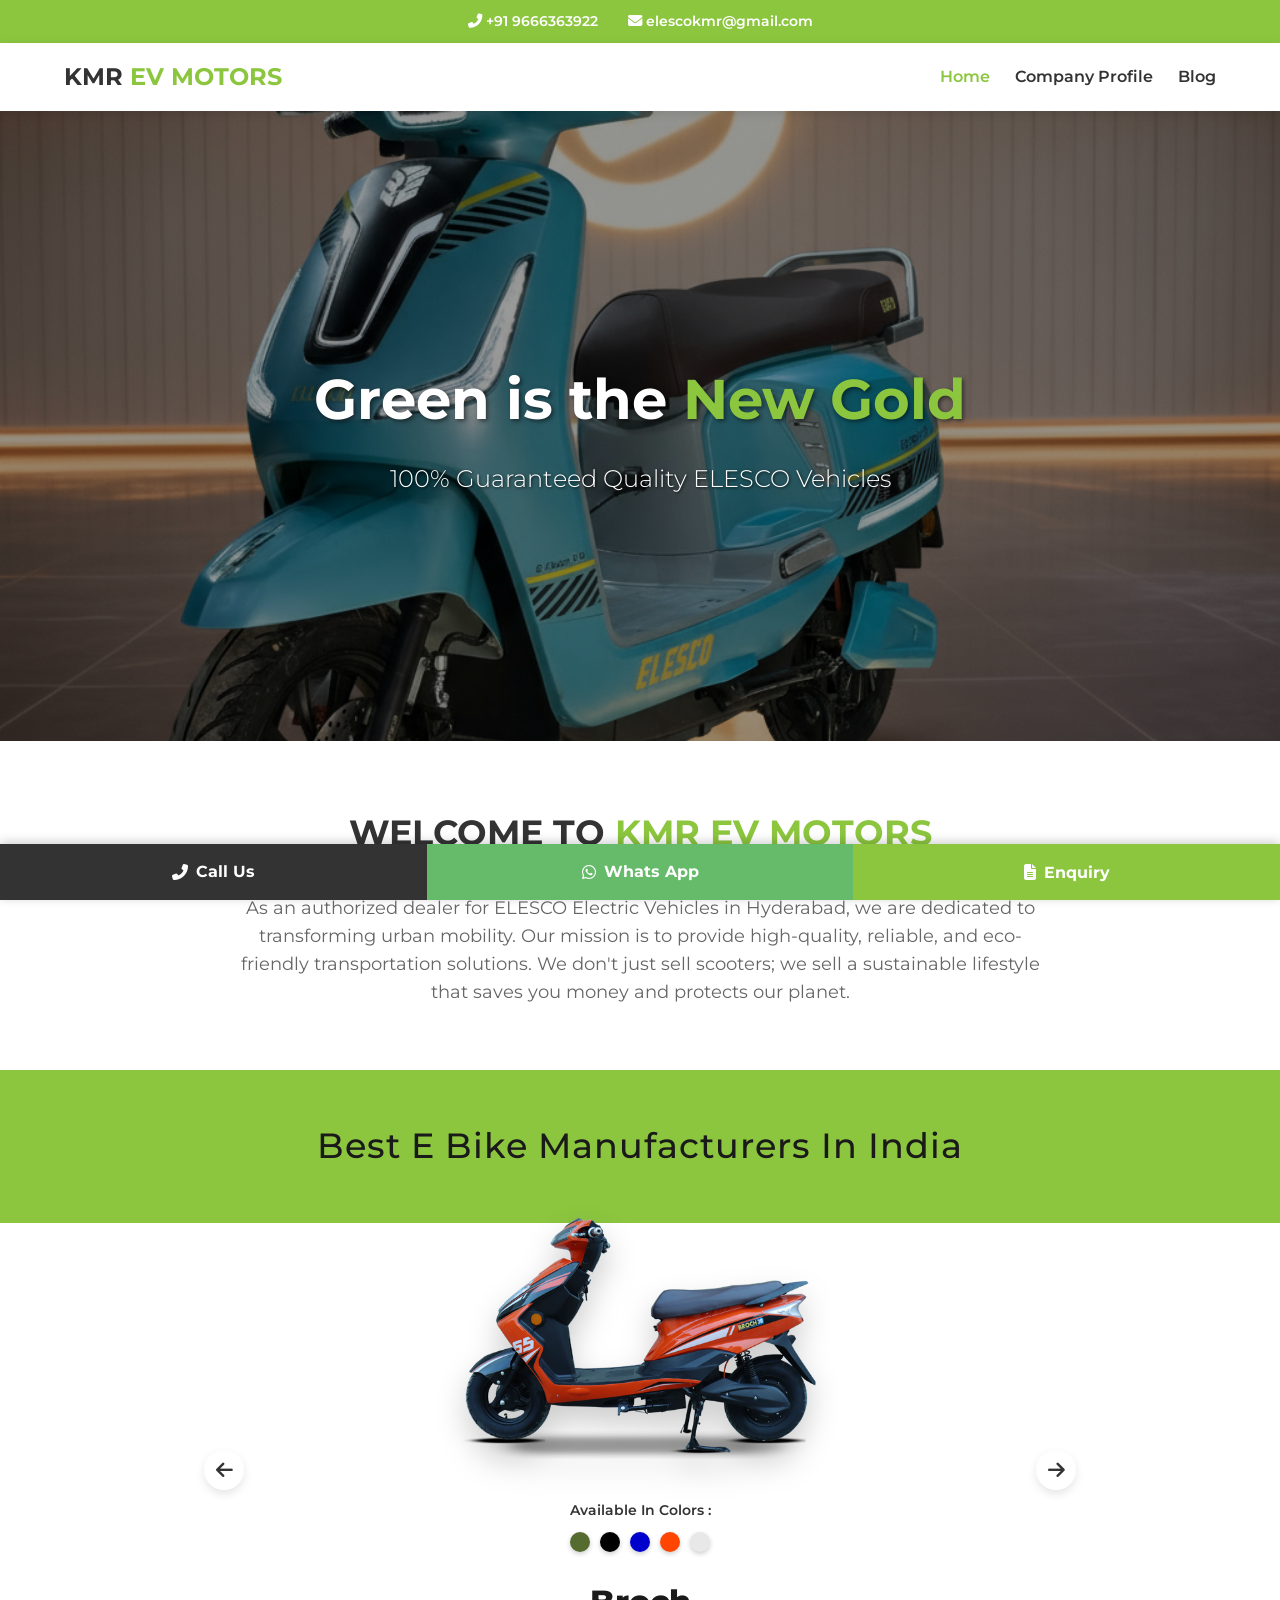
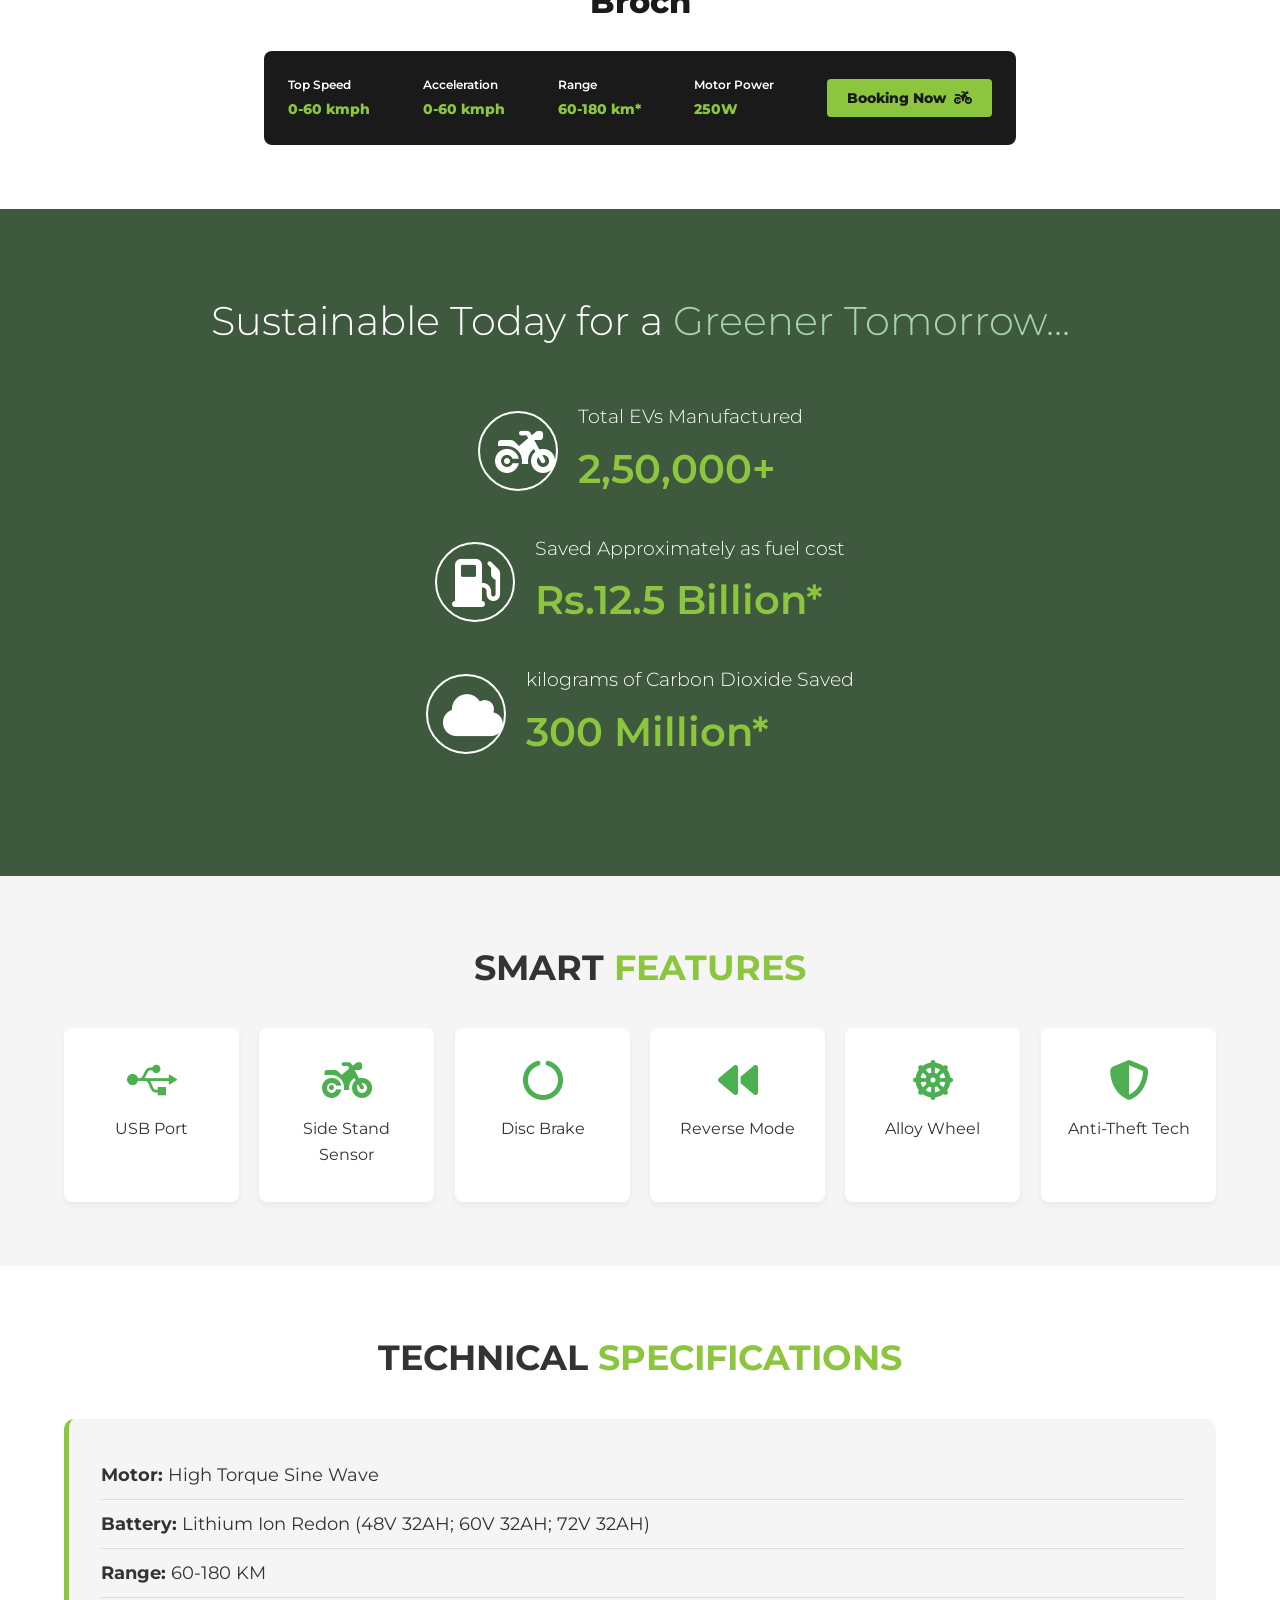
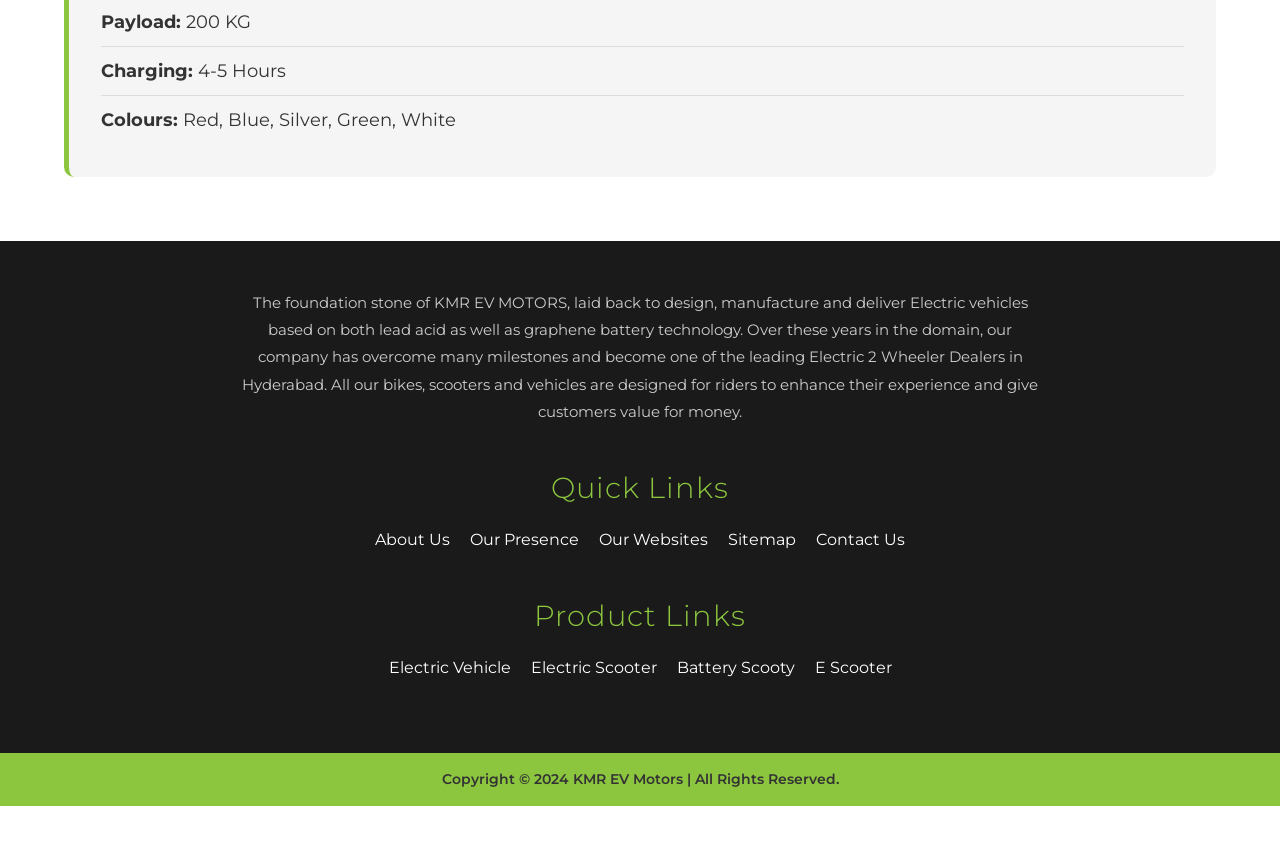
<file: index.html>
<!DOCTYPE html>
<html lang="en">
<head>
    <meta charset="UTF-8">
    <meta name="viewport" content="width=device-width, initial-scale=1.0">
    <title>KMR EV Motors | Home</title>
    <link rel="stylesheet" href="style.css">
    <link rel="stylesheet" href="https://cdnjs.cloudflare.com/ajax/libs/font-awesome/6.4.0/css/all.min.css">
    <link href="https://fonts.googleapis.com/css2?family=Montserrat:wght@300;400;500;600;800&display=swap" rel="stylesheet">
    <link href="https://unpkg.com/aos@2.3.1/dist/aos.css" rel="stylesheet">
</head>
<body>

    <!-- Top Contact Bar -->
    <div class="top-bar">
        <div class="container top-bar-content">
            <!-- CALL NUMBER HERE -->
            <span><i class="fas fa-phone-alt"></i> +91 9666363922</span>
            <span><i class="fas fa-envelope"></i> elescokmr@gmail.com</span>
        </div>
    </div>

    <!-- Navigation -->
    <nav class="navbar">
        <div class="container nav-container">
            <div class="logo">
                <h2 style="color: var(--text-dark);">KMR <span class="text-green">EV MOTORS</span></h2>
            </div>
            <ul class="nav-links">
                <li><a href="index.html" class="active">Home</a></li>
                <li><a href="profile.html">Company Profile</a></li>
                <li><a href="blog.html">Blog</a></li>
            </ul>
            <div class="hamburger"><i class="fas fa-bars"></i></div>
        </div>
    </nav>

    <!-- Main Slideshow Section -->
    <section class="hero-slider" data-aos="fade-in">
        <div class="slide active">
            <img src="images/slide1.jpg" alt="EV Slide 1">
            <div class="slide-content">
                <h1>Green is the <span class="text-green">New Gold</span></h1>
                <p>100% Guaranteed Quality ELESCO Vehicles</p>
            </div>
        </div>
        <div class="slide">
            <img src="images/slide2.jpg" alt="EV Slide 2">
            <div class="slide-content">
                <h1>High Performance</h1>
                <p>Up to 180KM Range on a Single Charge</p>
            </div>
        </div>
        <div class="slide">
            <img src="images/slide3.jpg" alt="EV Slide 3">
            <div class="slide-content">
                <h1>Zero Emissions</h1>
                <p>Protecting the environment for future generations</p>
            </div>
        </div>
        <div class="slide">
            <img src="images/slide4.jpg" alt="EV Slide 4">
            <div class="slide-content">
                <h1>Easy EMI Options</h1>
                <p>Making electric mobility affordable for everyone</p>
            </div>
        </div>
    </section>

    <!-- Company Intro -->
    <section class="company-intro container" data-aos="fade-up">
        <h2 class="section-title">Welcome to <span class="text-green">KMR EV Motors</span></h2>
        <p class="text-center">As an authorized dealer for ELESCO Electric Vehicles in Hyderabad, we are dedicated to transforming urban mobility. Our mission is to provide high-quality, reliable, and eco-friendly transportation solutions. We don't just sell scooters; we sell a sustainable lifestyle that saves you money and protects our planet.</p>
    </section>

    <!-- NEW PRODUCT SHOWCASE SLIDER -->
    <section class="product-showcase" data-aos="fade-up">
        <div class="showcase-header">
            <h2>Best E Bike Manufacturers In India</h2>
        </div>
        
        <div class="product-carousel">
            <button id="prevBike" class="bike-arrow"><i class="fas fa-arrow-left"></i></button>
            
            <div class="bike-track">
                
                <!-- Bike 1: Broch -->
                <div class="bike-slide active">
                    <div class="bike-image-container">
                        <img src="images/bike-broch.png" alt="Broch E-Bike">
                    </div>
                    <div class="bike-info-container">
                        <p class="colors-label">Available In Colors :</p>
                        <div class="color-swatches">
                            <span style="background: #556B2F;"></span>
                            <span style="background: #000000;"></span>
                            <span style="background: #0000CD;"></span>
                            <span style="background: #FF4500;"></span>
                            <span style="background: #E8E8E8;"></span>
                        </div>
                        <h3 class="bike-model-name">Broch</h3>
                        <div class="dark-spec-card">
                            <div class="spec-data"><span>Top Speed</span><strong>0-60 kmph</strong></div>
                            <div class="spec-data"><span>Acceleration</span><strong>0-60 kmph</strong></div>
                            <div class="spec-data"><span>Range</span><strong>60-180 km*</strong></div>
                            <div class="spec-data"><span>Motor Power</span><strong>250W</strong></div>
                            <!-- Data-bike attribute passes the name to WhatsApp -->
                            <button class="book-now-btn" data-bike="Broch">Booking Now <i class="fas fa-motorcycle"></i></button>
                        </div>
                    </div>
                </div>

                <!-- Bike 2: Big Show -->
                <div class="bike-slide">
                    <div class="bike-image-container">
                        <img src="images/bike-bigshow.png" alt="Big Show E-Bike">
                    </div>
                    <div class="bike-info-container">
                        <p class="colors-label">Available In Colors :</p>
                        <div class="color-swatches">
                            <span style="background: #000000;"></span>
                            <span style="background: #556B2F;"></span>
                            <span style="background: #E8E8E8;"></span>
                        </div>
                        <h3 class="bike-model-name">Big Show</h3>
                        <div class="dark-spec-card">
                            <div class="spec-data"><span>Top Speed</span><strong>0-60 kmph</strong></div>
                            <div class="spec-data"><span>Acceleration</span><strong>0-60 kmph</strong></div>
                            <div class="spec-data"><span>Range</span><strong>60-180 km*</strong></div>
                            <div class="spec-data"><span>Motor Power</span><strong>250W</strong></div>
                            <button class="book-now-btn" data-bike="Big Show">Booking Now <i class="fas fa-motorcycle"></i></button>
                        </div>
                    </div>
                </div>

                <!-- Bike 3: Etorq -->
                <div class="bike-slide">
                    <div class="bike-image-container">
                        <img src="images/bike-etorq.png" alt="Etorq E-Bike">
                    </div>
                    <div class="bike-info-container">
                        <p class="colors-label">Available In Colors :</p>
                        <div class="color-swatches">
                            <span style="background: #008000;"></span>
                            <span style="background: #000000;"></span>
                            <span style="background: #0000CD;"></span>
                            <span style="background: #4B0082;"></span>
                        </div>
                        <h3 class="bike-model-name">Etorq</h3>
                        <div class="dark-spec-card">
                            <div class="spec-data"><span>Top Speed</span><strong>0-60 kmph</strong></div>
                            <div class="spec-data"><span>Acceleration</span><strong>0-60 kmph</strong></div>
                            <div class="spec-data"><span>Range</span><strong>60-180 km*</strong></div>
                            <div class="spec-data"><span>Motor Power</span><strong>250W</strong></div>
                            <button class="book-now-btn" data-bike="Etorq">Booking Now <i class="fas fa-motorcycle"></i></button>
                        </div>
                    </div>
                </div>

                <!-- Bike 4: Eroyal Pro -->
                <div class="bike-slide">
                    <div class="bike-image-container">
                        <img src="images/bike-eroyalpro.png" alt="Eroyal Pro E-Bike">
                    </div>
                    <div class="bike-info-container">
                        <p class="colors-label">Available In Colors :</p>
                        <div class="color-swatches">
                            <span style="background: #E8E8E8;"></span>
                            <span style="background: #000000;"></span>
                            <span style="background: #FF0000;"></span>
                            <span style="background: #0000CD;"></span>
                            <span style="background: #8B4513;"></span>
                        </div>
                        <h3 class="bike-model-name">Eroyal Pro</h3>
                        <div class="dark-spec-card">
                            <div class="spec-data"><span>Top Speed</span><strong>0-60 kmph</strong></div>
                            <div class="spec-data"><span>Acceleration</span><strong>0-60 kmph</strong></div>
                            <div class="spec-data"><span>Range</span><strong>60-180 km*</strong></div>
                            <div class="spec-data"><span>Motor Power</span><strong>250W</strong></div>
                            <button class="book-now-btn" data-bike="Eroyal Pro">Booking Now <i class="fas fa-motorcycle"></i></button>
                        </div>
                    </div>
                </div>

                <!-- Bike 5: Eroyal -->
                <div class="bike-slide">
                    <div class="bike-image-container">
                        <img src="images/bike-eroyal.png" alt="Eroyal E-Bike">
                    </div>
                    <div class="bike-info-container">
                        <p class="colors-label">Available In Colors :</p>
                        <div class="color-swatches">
                            <span style="background: #FF0000;"></span>
                            <span style="background: #000000;"></span>
                        </div>
                        <h3 class="bike-model-name">Eroyal</h3>
                        <div class="dark-spec-card">
                            <div class="spec-data"><span>Top Speed</span><strong>0-60 kmph</strong></div>
                            <div class="spec-data"><span>Acceleration</span><strong>0-60 kmph</strong></div>
                            <div class="spec-data"><span>Range</span><strong>60-180 km*</strong></div>
                            <div class="spec-data"><span>Motor Power</span><strong>250W</strong></div>
                            <button class="book-now-btn" data-bike="Eroyal">Booking Now <i class="fas fa-motorcycle"></i></button>
                        </div>
                    </div>
                </div>

                <!-- Bike 6: Classic -->
                <div class="bike-slide">
                    <div class="bike-image-container">
                        <img src="images/bike-classic.png" alt="Classic E-Bike">
                    </div>
                    <div class="bike-info-container">
                        <p class="colors-label">Available In Colors :</p>
                        <div class="color-swatches">
                            <span style="background: #E8E8E8;"></span>
                            <span style="background: #000000;"></span>
                            <span style="background: #FFFFFF; border: 1px solid #ccc;"></span>
                            <span style="background: #4B0082;"></span>
                        </div>
                        <h3 class="bike-model-name">Classic</h3>
                        <div class="dark-spec-card">
                            <div class="spec-data"><span>Top Speed</span><strong>0-60 kmph</strong></div>
                            <div class="spec-data"><span>Acceleration</span><strong>0-60 kmph</strong></div>
                            <div class="spec-data"><span>Range</span><strong>60-180 km*</strong></div>
                            <div class="spec-data"><span>Motor Power</span><strong>250W</strong></div>
                            <button class="book-now-btn" data-bike="Classic">Booking Now <i class="fas fa-motorcycle"></i></button>
                        </div>
                    </div>
                </div>

            </div>
            
            <button id="nextBike" class="bike-arrow"><i class="fas fa-arrow-right"></i></button>
        </div>
    </section>

    <!-- Stats Section -->
    <section class="stats-section">
        <!-- ... [Content Remains the Same] ... -->
        <div class="stats-overlay"></div>
        <div class="container stats-container">
            <h2 data-aos="fade-down">Sustainable Today for a <span class="text-green-light">Greener Tomorrow...</span></h2>
            <div class="stat-item" data-aos="fade-right" data-aos-delay="100">
                <i class="fas fa-motorcycle stat-icon"></i>
                <div class="stat-text"><p>Total EVs Manufactured</p><h3>2,50,000+</h3></div>
            </div>
            <div class="stat-item" data-aos="fade-right" data-aos-delay="200">
                <i class="fas fa-gas-pump stat-icon"></i>
                <div class="stat-text"><p>Saved Approximately as fuel cost</p><h3>Rs.12.5 Billion*</h3></div>
            </div>
            <div class="stat-item" data-aos="fade-right" data-aos-delay="300">
                <i class="fas fa-cloud stat-icon"></i>
                <div class="stat-text"><p>kilograms of Carbon Dioxide Saved</p><h3>300 Million*</h3></div>
            </div>
        </div>
    </section>

    <!-- Features Section -->
    <section class="features bg-light">
        <div class="container">
            <h2 class="section-title" data-aos="fade-up">Smart <span class="text-green">Features</span></h2>
            <div class="feature-grid">
                <div class="feature-card" data-aos="flip-left" data-aos-delay="50"><i class="fab fa-usb"></i><p>USB Port</p></div>
                <div class="feature-card" data-aos="flip-left" data-aos-delay="100"><i class="fas fa-motorcycle"></i><p>Side Stand Sensor</p></div>
                <div class="feature-card" data-aos="flip-left" data-aos-delay="150"><i class="fas fa-circle-notch"></i><p>Disc Brake</p></div>
                <div class="feature-card" data-aos="flip-left" data-aos-delay="200"><i class="fas fa-backward"></i><p>Reverse Mode</p></div>
                <div class="feature-card" data-aos="flip-left" data-aos-delay="250"><i class="fas fa-dharmachakra"></i><p>Alloy Wheel</p></div>
                <div class="feature-card" data-aos="flip-left" data-aos-delay="300"><i class="fas fa-shield-alt"></i><p>Anti-Theft Tech</p></div>
            </div>
        </div>
    </section>

    <!-- Specifications -->
    <section class="specs container" data-aos="fade-up">
        <h2 class="section-title">Technical <span class="text-green">Specifications</span></h2>
        <div class="specs-box">
            <ul>
                <li><strong>Motor:</strong> High Torque Sine Wave</li>
                <li><strong>Battery:</strong> Lithium Ion Redon (48V 32AH; 60V 32AH; 72V 32AH)</li>
                <li><strong>Range:</strong> 60-180 KM</li>
                <li><strong>Payload:</strong> 200 KG</li>
                <li><strong>Charging:</strong> 4-5 Hours</li>
                <li><strong>Colours:</strong> Red, Blue, Silver, Green, White</li>
            </ul>
        </div>
    </section>

    <!-- FOOTER SECTION -->
    <footer class="site-footer">
        <div class="container" data-aos="fade-up">
            <p class="footer-about">The foundation stone of KMR EV MOTORS, laid back to design, manufacture and deliver Electric vehicles based on both lead acid as well as graphene battery technology. Over these years in the domain, our company has overcome many milestones and become one of the leading Electric 2 Wheeler Dealers in Hyderabad. All our bikes, scooters and vehicles are designed for riders to enhance their experience and give customers value for money.</p>

            <h3 class="footer-heading">Quick Links</h3>
            <ul class="footer-links">
                <li><a href="profile.html">About Us</a></li>
                <li><a href="#">Our Presence</a></li>
                <li><a href="#">Our Websites</a></li>
                <li><a href="#">Sitemap</a></li>
                <li><a href="#">Contact Us</a></li>
            </ul>

            <h3 class="footer-heading">Product Links</h3>
            <ul class="footer-links">
                <li><a href="#">Electric Vehicle</a></li>
                <li><a href="#">Electric Scooter</a></li>
                <li><a href="#">Battery Scooty</a></li>
                <li><a href="#">E Scooter</a></li>
            </ul>
        </div>
        <div class="footer-bottom">
            <p>Copyright © 2024 KMR EV Motors | All Rights Reserved.</p>
        </div>
    </footer>

    <!-- Floating Bottom Contact Bar -->
    <div class="floating-bar">
        <!-- CALL NUMBER -->
        <a href="tel:+919666363922" class="float-btn btn-call"><i class="fas fa-phone-alt"></i> Call Us</a>
        <!-- WHATSAPP NUMBER -->
        <a href="https://wa.me/919666363922" target="_blank" class="float-btn btn-wa"><i class="fab fa-whatsapp"></i> Whats App</a>
        <button id="enquiryBtn" class="float-btn btn-enq"><i class="fas fa-file-alt"></i> Enquiry</button>
    </div>

    <!-- Enquiry Modal -->
    <div id="enquiryModal" class="modal">
        <div class="modal-content">
            <span class="close-modal">&times;</span>
            <h2>Send us an Enquiry</h2>
            <form id="enquiryForm">
                <input type="text" id="name" placeholder="Your Name" required>
                <input type="email" id="email" placeholder="Your Email" required>
                <input type="tel" id="phone" placeholder="Your Phone Number" required>
                <textarea id="message" rows="4" placeholder="Your Message" required></textarea>
                <button type="submit" class="submit-btn">Send Message</button>
            </form>
        </div>
    </div>

    <script src="https://unpkg.com/aos@2.3.1/dist/aos.js"></script>
    <script src="script.js"></script>
</body>
</html>
</file>
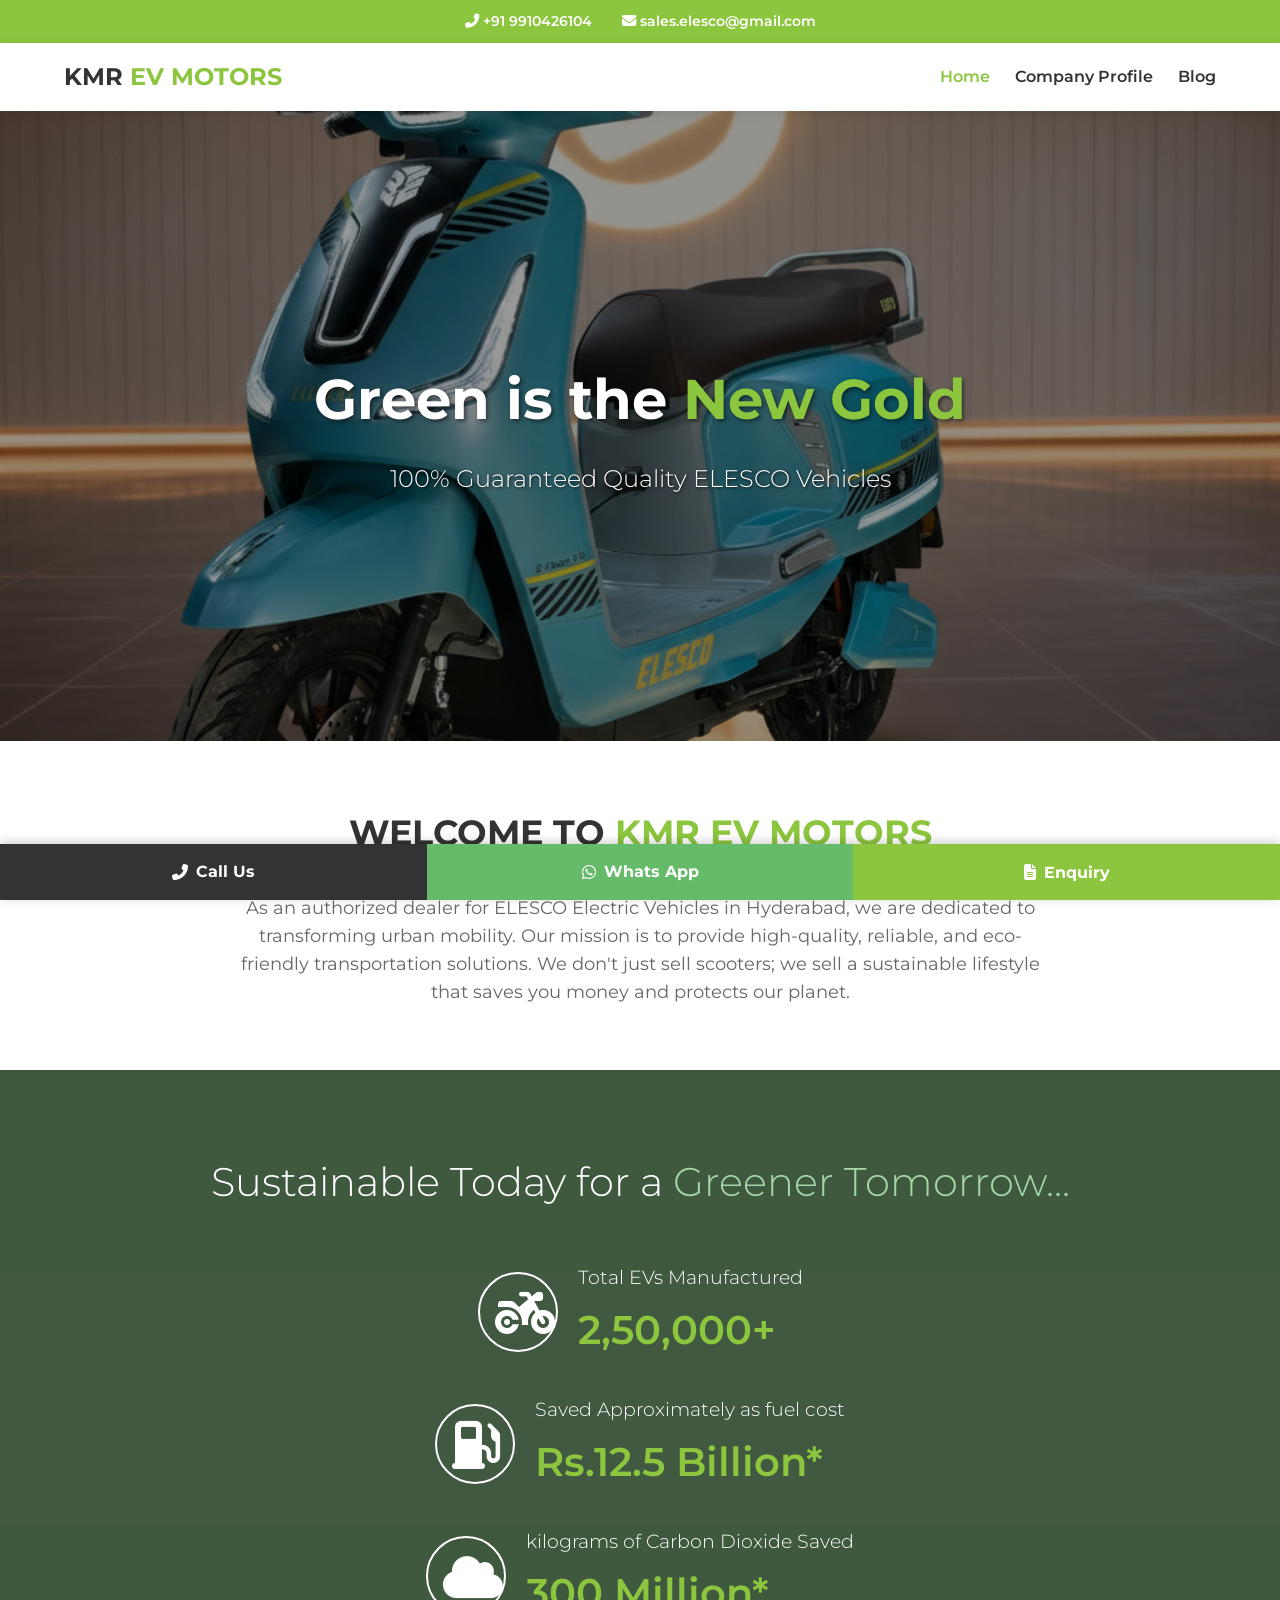
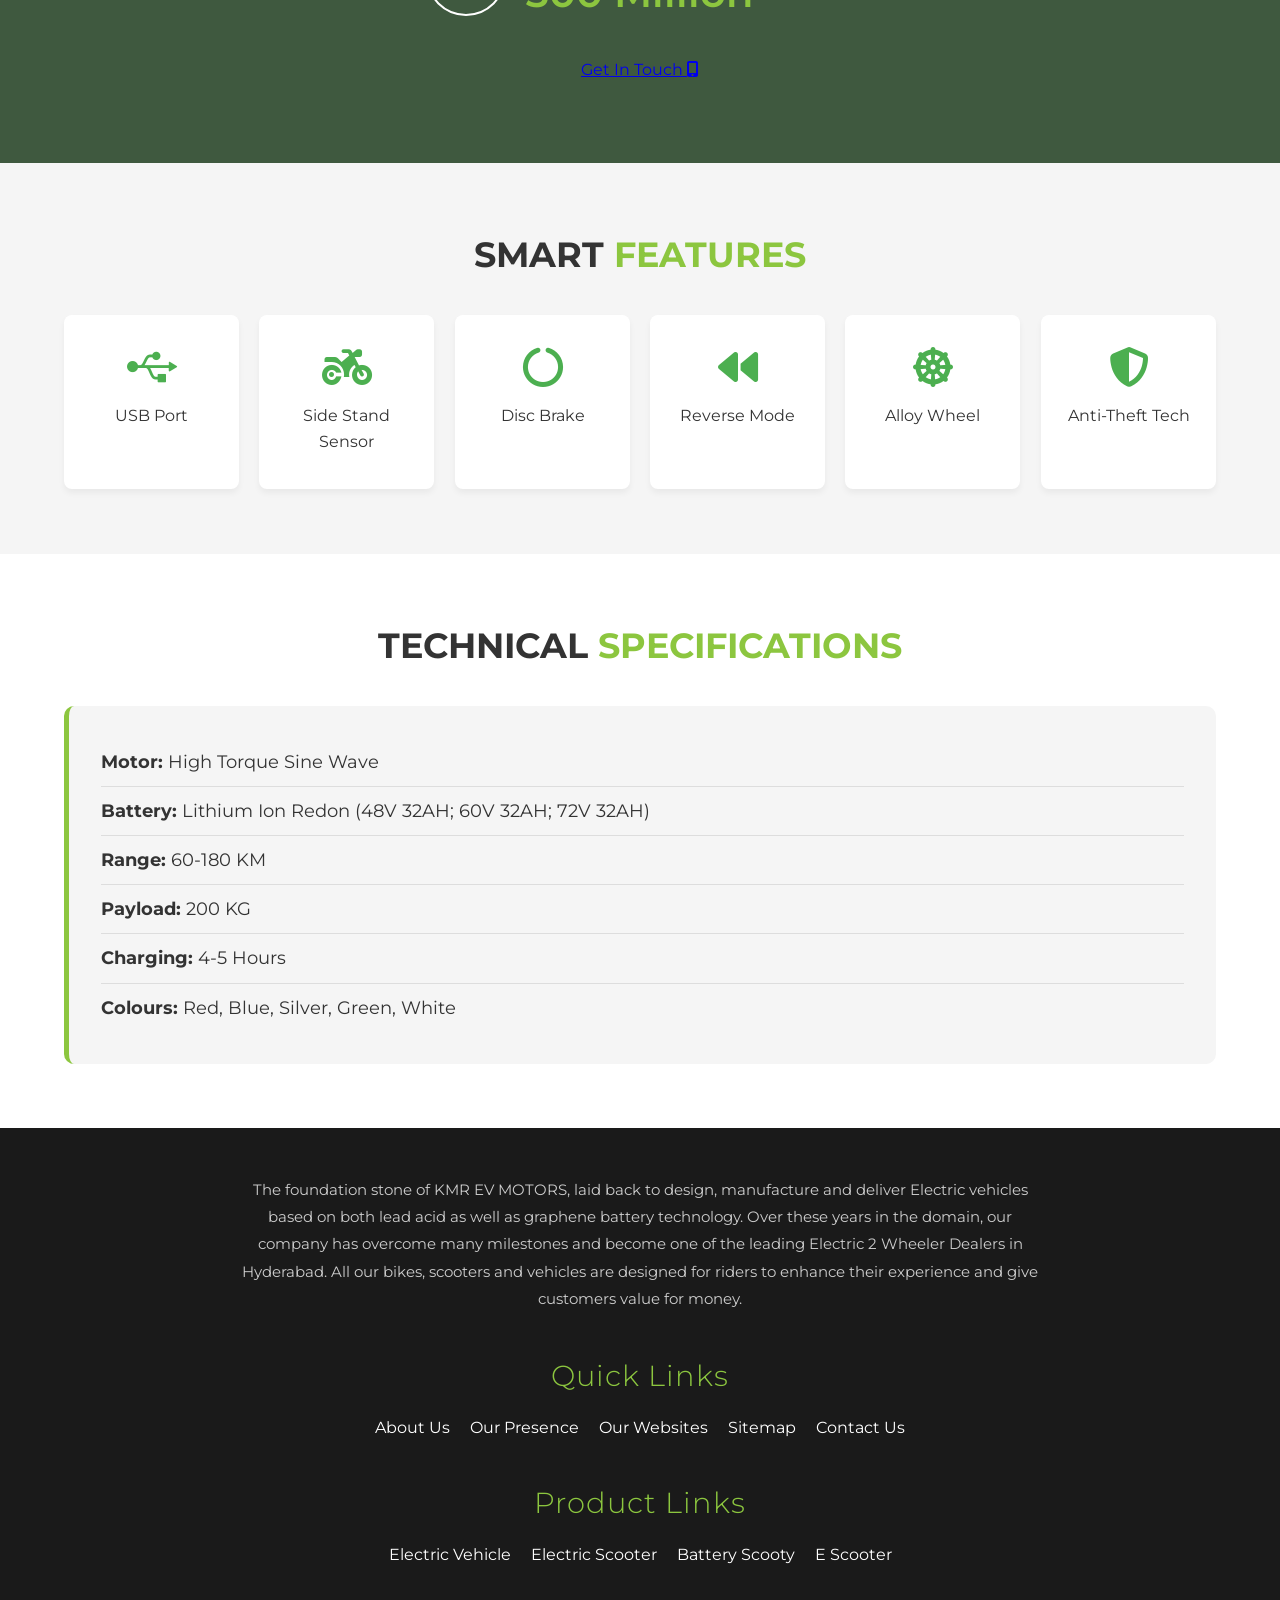
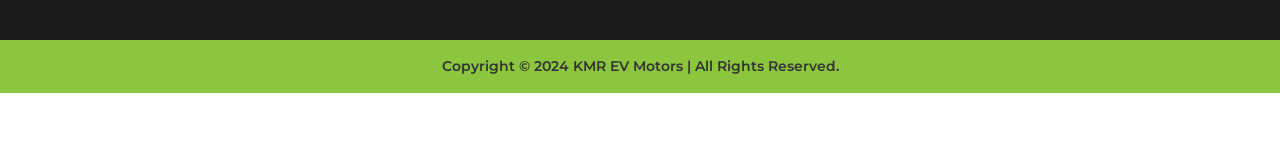
<file: ai_studio_code.html>
<!DOCTYPE html>
<html lang="en">
<head>
    <meta charset="UTF-8">
    <meta name="viewport" content="width=device-width, initial-scale=1.0">
    <title>KMR EV Motors | Home</title>
    <link rel="stylesheet" href="style.css">
    <link rel="stylesheet" href="https://cdnjs.cloudflare.com/ajax/libs/font-awesome/6.4.0/css/all.min.css">
    <link href="https://fonts.googleapis.com/css2?family=Montserrat:wght@300;400;600;800&display=swap" rel="stylesheet">
    <!-- AOS Animation CSS -->
    <link href="https://unpkg.com/aos@2.3.1/dist/aos.css" rel="stylesheet">
</head>
<body>

    <!-- Top Contact Bar -->
    <div class="top-bar">
        <div class="container top-bar-content">
            <span><i class="fas fa-phone-alt"></i> +91 9910426104</span>
            <span><i class="fas fa-envelope"></i> sales.elesco@gmail.com</span>
        </div>
    </div>

    <!-- Navigation -->
    <nav class="navbar">
        <div class="container nav-container">
            <div class="logo">
                <h2 style="color: var(--text-dark);">KMR <span class="text-green">EV MOTORS</span></h2>
            </div>
            <ul class="nav-links">
                <li><a href="index.html" class="active">Home</a></li>
                <li><a href="profile.html">Company Profile</a></li>
                <li><a href="blog.html">Blog</a></li>
            </ul>
            <div class="hamburger"><i class="fas fa-bars"></i></div>
        </div>
    </nav>

    <!-- Slideshow Section -->
    <section class="hero-slider" data-aos="fade-in">
        <div class="slide active">
            <!-- Ensure your image is saved as 'slide1.jpg' inside an 'images' folder -->
            <img src="images/slide1.jpg" alt="EV Slide 1">
            <div class="slide-content">
                <h1>Green is the <span class="text-green">New Gold</span></h1>
                <p>100% Guaranteed Quality ELESCO Vehicles</p>
            </div>
        </div>
        <div class="slide">
            <!-- Image 2 -->
            <img src="images/slide2.jpg" alt="EV Slide 2">
            <div class="slide-content">
                <h1>High Performance</h1>
                <p>Up to 180KM Range on a Single Charge</p>
            </div>
        </div>
        <div class="slide">
            <!-- Image 3 -->
            <img src="images/slide3.jpg" alt="EV Slide 3">
            <div class="slide-content">
                <h1>Zero Emissions</h1>
                <p>Protecting the environment for future generations</p>
            </div>
        </div>
        <div class="slide">
            <!-- Image 4 -->
            <img src="images/slide4.jpg" alt="EV Slide 4">
            <div class="slide-content">
                <h1>Easy EMI Options</h1>
                <p>Making electric mobility affordable for everyone</p>
            </div>
        </div>
    </section>

    <!-- Company Intro -->
    <section class="company-intro container" data-aos="fade-up">
        <h2 class="section-title">Welcome to <span class="text-green">KMR EV Motors</span></h2>
        <p class="text-center">As an authorized dealer for ELESCO Electric Vehicles in Hyderabad, we are dedicated to transforming urban mobility. Our mission is to provide high-quality, reliable, and eco-friendly transportation solutions. We don't just sell scooters; we sell a sustainable lifestyle that saves you money and protects our planet.</p>
    </section>

    <!-- Stats Section -->
    <section class="stats-section">
        <div class="stats-overlay"></div>
        <div class="container stats-container">
            <h2 data-aos="fade-down">Sustainable Today for a <span class="text-green-light">Greener Tomorrow...</span></h2>
            
            <div class="stat-item" data-aos="fade-right" data-aos-delay="100">
                <i class="fas fa-motorcycle stat-icon"></i>
                <div class="stat-text">
                    <p>Total EVs Manufactured</p>
                    <h3>2,50,000+</h3>
                </div>
            </div>

            <div class="stat-item" data-aos="fade-right" data-aos-delay="200">
                <i class="fas fa-gas-pump stat-icon"></i>
                <div class="stat-text">
                    <p>Saved Approximately as fuel cost</p>
                    <h3>Rs.12.5 Billion*</h3>
                </div>
            </div>

            <div class="stat-item" data-aos="fade-right" data-aos-delay="300">
                <i class="fas fa-cloud stat-icon"></i>
                <div class="stat-text">
                    <p>kilograms of Carbon Dioxide Saved</p>
                    <h3>300 Million*</h3>
                </div>
            </div>

            <a href="profile.html" class="btn-outline" data-aos="zoom-in">Get In Touch <i class="fas fa-mobile-alt"></i></a>
        </div>
    </section>

    <!-- Features Section -->
    <section class="features bg-light">
        <div class="container">
            <h2 class="section-title" data-aos="fade-up">Smart <span class="text-green">Features</span></h2>
            <div class="feature-grid">
                <div class="feature-card" data-aos="flip-left" data-aos-delay="50"><i class="fab fa-usb"></i><p>USB Port</p></div>
                <div class="feature-card" data-aos="flip-left" data-aos-delay="100"><i class="fas fa-motorcycle"></i><p>Side Stand Sensor</p></div>
                <div class="feature-card" data-aos="flip-left" data-aos-delay="150"><i class="fas fa-circle-notch"></i><p>Disc Brake</p></div>
                <div class="feature-card" data-aos="flip-left" data-aos-delay="200"><i class="fas fa-backward"></i><p>Reverse Mode</p></div>
                <div class="feature-card" data-aos="flip-left" data-aos-delay="250"><i class="fas fa-dharmachakra"></i><p>Alloy Wheel</p></div>
                <div class="feature-card" data-aos="flip-left" data-aos-delay="300"><i class="fas fa-shield-alt"></i><p>Anti-Theft Tech</p></div>
            </div>
        </div>
    </section>

    <!-- Specifications -->
    <section class="specs container" data-aos="fade-up">
        <h2 class="section-title">Technical <span class="text-green">Specifications</span></h2>
        <div class="specs-box">
            <ul>
                <li><strong>Motor:</strong> High Torque Sine Wave</li>
                <li><strong>Battery:</strong> Lithium Ion Redon (48V 32AH; 60V 32AH; 72V 32AH)</li>
                <li><strong>Range:</strong> 60-180 KM</li>
                <li><strong>Payload:</strong> 200 KG</li>
                <li><strong>Charging:</strong> 4-5 Hours</li>
                <li><strong>Colours:</strong> Red, Blue, Silver, Green, White</li>
            </ul>
        </div>
    </section>

    <!-- NEW FOOTER SECTION -->
    <footer class="site-footer">
        <div class="container" data-aos="fade-up">
            <p class="footer-about">
                The foundation stone of KMR EV MOTORS, laid back to design, manufacture and deliver Electric vehicles based on both lead acid as well as graphene battery technology. Over these years in the domain, our company has overcome many milestones and become one of the leading Electric 2 Wheeler Dealers in Hyderabad. All our bikes, scooters and vehicles are designed for riders to enhance their experience and give customers value for money.
            </p>

            <h3 class="footer-heading">Quick Links</h3>
            <ul class="footer-links">
                <li><a href="profile.html">About Us</a></li>
                <li><a href="#">Our Presence</a></li>
                <li><a href="#">Our Websites</a></li>
                <li><a href="#">Sitemap</a></li>
                <li><a href="#">Contact Us</a></li>
            </ul>

            <h3 class="footer-heading">Product Links</h3>
            <ul class="footer-links">
                <li><a href="#">Electric Vehicle</a></li>
                <li><a href="#">Electric Scooter</a></li>
                <li><a href="#">Battery Scooty</a></li>
                <li><a href="#">E Scooter</a></li>
            </ul>
        </div>
        <div class="footer-bottom">
            <p>Copyright © 2024 KMR EV Motors | All Rights Reserved.</p>
        </div>
    </footer>

    <!-- Floating Bottom Contact Bar -->
    <div class="floating-bar">
        <a href="tel:+919910426104" class="float-btn btn-call"><i class="fas fa-phone-alt"></i> Call Us</a>
        <a href="https://wa.me/919910426104" target="_blank" class="float-btn btn-wa"><i class="fab fa-whatsapp"></i> Whats App</a>
        <button id="enquiryBtn" class="float-btn btn-enq"><i class="fas fa-file-alt"></i> Enquiry</button>
    </div>

    <!-- Enquiry Modal -->
    <div id="enquiryModal" class="modal">
        <div class="modal-content">
            <span class="close-modal">&times;</span>
            <h2>Send us an Enquiry</h2>
            <form id="enquiryForm">
                <input type="text" id="name" placeholder="Your Name" required>
                <input type="email" id="email" placeholder="Your Email" required>
                <input type="tel" id="phone" placeholder="Your Phone Number" required>
                <textarea id="message" rows="4" placeholder="Your Message" required></textarea>
                <button type="submit" class="submit-btn">Send Message</button>
            </form>
        </div>
    </div>

    <!-- AOS Animation JS -->
    <script src="https://unpkg.com/aos@2.3.1/dist/aos.js"></script>
    <script src="script.js"></script>
</body>
</html>
</file>
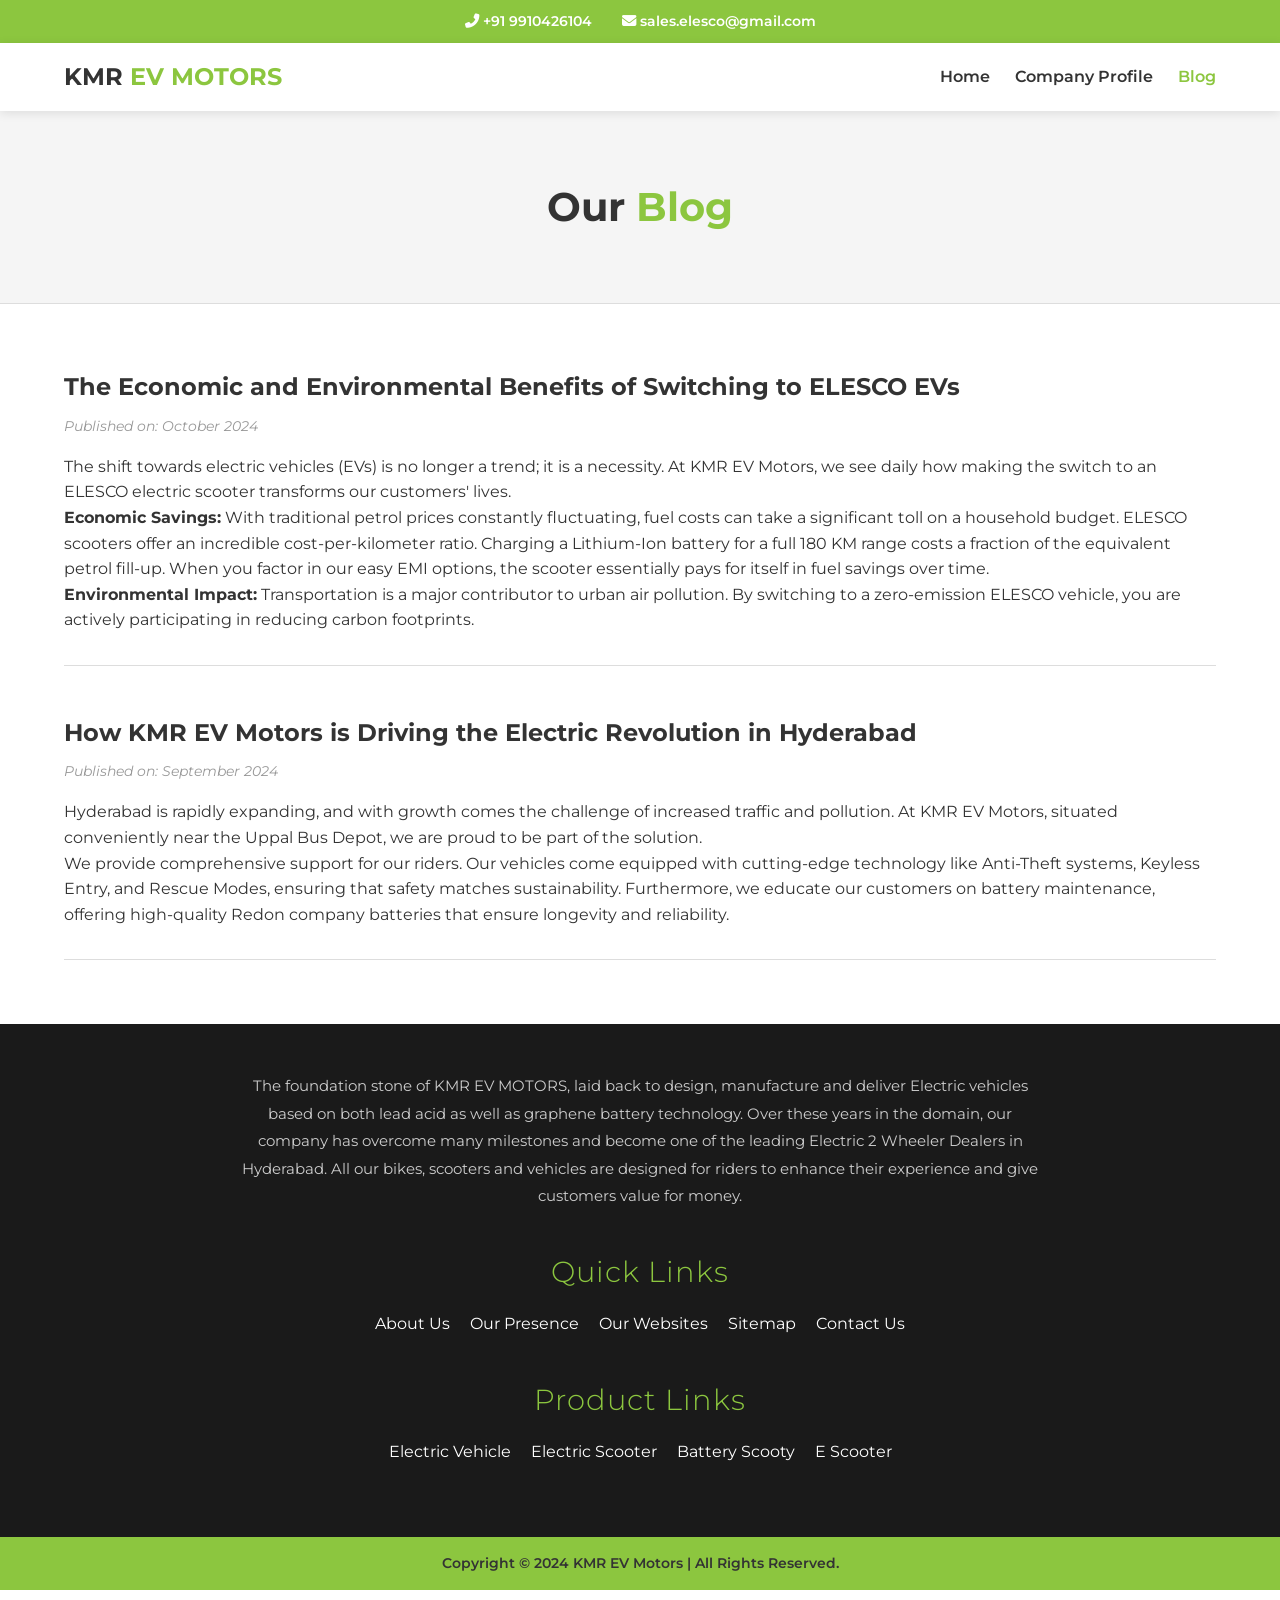
<file: blog.html>
<!DOCTYPE html>
<html lang="en">
<head>
    <meta charset="UTF-8">
    <meta name="viewport" content="width=device-width, initial-scale=1.0">
    <title>Blog | KMR EV Motors</title>
    <link rel="stylesheet" href="style.css">
    <link rel="stylesheet" href="https://cdnjs.cloudflare.com/ajax/libs/font-awesome/6.4.0/css/all.min.css">
    <link href="https://fonts.googleapis.com/css2?family=Montserrat:wght@300;400;600;800&display=swap" rel="stylesheet">
    <link href="https://unpkg.com/aos@2.3.1/dist/aos.css" rel="stylesheet">
</head>
<body>

    <div class="top-bar">
        <div class="container top-bar-content">
            <span><i class="fas fa-phone-alt"></i> +91 9910426104</span>
            <span><i class="fas fa-envelope"></i> sales.elesco@gmail.com</span>
        </div>
    </div>

    <nav class="navbar">
        <div class="container nav-container">
            <div class="logo">
                <h2 style="color: var(--text-dark);">KMR <span class="text-green">EV MOTORS</span></h2>
            </div>
            <ul class="nav-links">
                <li><a href="index.html">Home</a></li>
                <li><a href="profile.html">Company Profile</a></li>
                <li><a href="blog.html" class="active">Blog</a></li>
            </ul>
            <div class="hamburger"><i class="fas fa-bars"></i></div>
        </div>
    </nav>

    <header class="page-header" data-aos="fade-in">
        <h1>Our <span class="text-green">Blog</span></h1>
    </header>

    <section class="container blog-section">
        <article class="blog-post" data-aos="fade-up">
            <h2 class="blog-title">The Economic and Environmental Benefits of Switching to ELESCO EVs</h2>
            <p class="blog-date">Published on: October 2024</p>
            <p>The shift towards electric vehicles (EVs) is no longer a trend; it is a necessity. At KMR EV Motors, we see daily how making the switch to an ELESCO electric scooter transforms our customers' lives.</p>
            <p><strong>Economic Savings:</strong> With traditional petrol prices constantly fluctuating, fuel costs can take a significant toll on a household budget. ELESCO scooters offer an incredible cost-per-kilometer ratio. Charging a Lithium-Ion battery for a full 180 KM range costs a fraction of the equivalent petrol fill-up. When you factor in our easy EMI options, the scooter essentially pays for itself in fuel savings over time.</p>
            <p><strong>Environmental Impact:</strong> Transportation is a major contributor to urban air pollution. By switching to a zero-emission ELESCO vehicle, you are actively participating in reducing carbon footprints.</p>
        </article>

        <article class="blog-post" style="margin-top: 3rem;" data-aos="fade-up" data-aos-delay="200">
            <h2 class="blog-title">How KMR EV Motors is Driving the Electric Revolution in Hyderabad</h2>
            <p class="blog-date">Published on: September 2024</p>
            <p>Hyderabad is rapidly expanding, and with growth comes the challenge of increased traffic and pollution. At KMR EV Motors, situated conveniently near the Uppal Bus Depot, we are proud to be part of the solution.</p>
            <p>We provide comprehensive support for our riders. Our vehicles come equipped with cutting-edge technology like Anti-Theft systems, Keyless Entry, and Rescue Modes, ensuring that safety matches sustainability. Furthermore, we educate our customers on battery maintenance, offering high-quality Redon company batteries that ensure longevity and reliability.</p>
        </article>
    </section>

    <!-- Footer -->
    <footer class="site-footer">
        <div class="container" data-aos="fade-up">
            <p class="footer-about">The foundation stone of KMR EV MOTORS, laid back to design, manufacture and deliver Electric vehicles based on both lead acid as well as graphene battery technology. Over these years in the domain, our company has overcome many milestones and become one of the leading Electric 2 Wheeler Dealers in Hyderabad. All our bikes, scooters and vehicles are designed for riders to enhance their experience and give customers value for money.</p>
            <h3 class="footer-heading">Quick Links</h3>
            <ul class="footer-links">
                <li><a href="profile.html">About Us</a></li>
                <li><a href="#">Our Presence</a></li>
                <li><a href="#">Our Websites</a></li>
                <li><a href="#">Sitemap</a></li>
                <li><a href="#">Contact Us</a></li>
            </ul>
            <h3 class="footer-heading">Product Links</h3>
            <ul class="footer-links">
                <li><a href="#">Electric Vehicle</a></li>
                <li><a href="#">Electric Scooter</a></li>
                <li><a href="#">Battery Scooty</a></li>
                <li><a href="#">E Scooter</a></li>
            </ul>
        </div>
        <div class="footer-bottom">
            <p>Copyright © 2024 KMR EV Motors | All Rights Reserved.</p>
        </div>
    </footer>

    <script src="https://unpkg.com/aos@2.3.1/dist/aos.js"></script>
    <script src="script.js"></script>
</body>
</html>
</file>
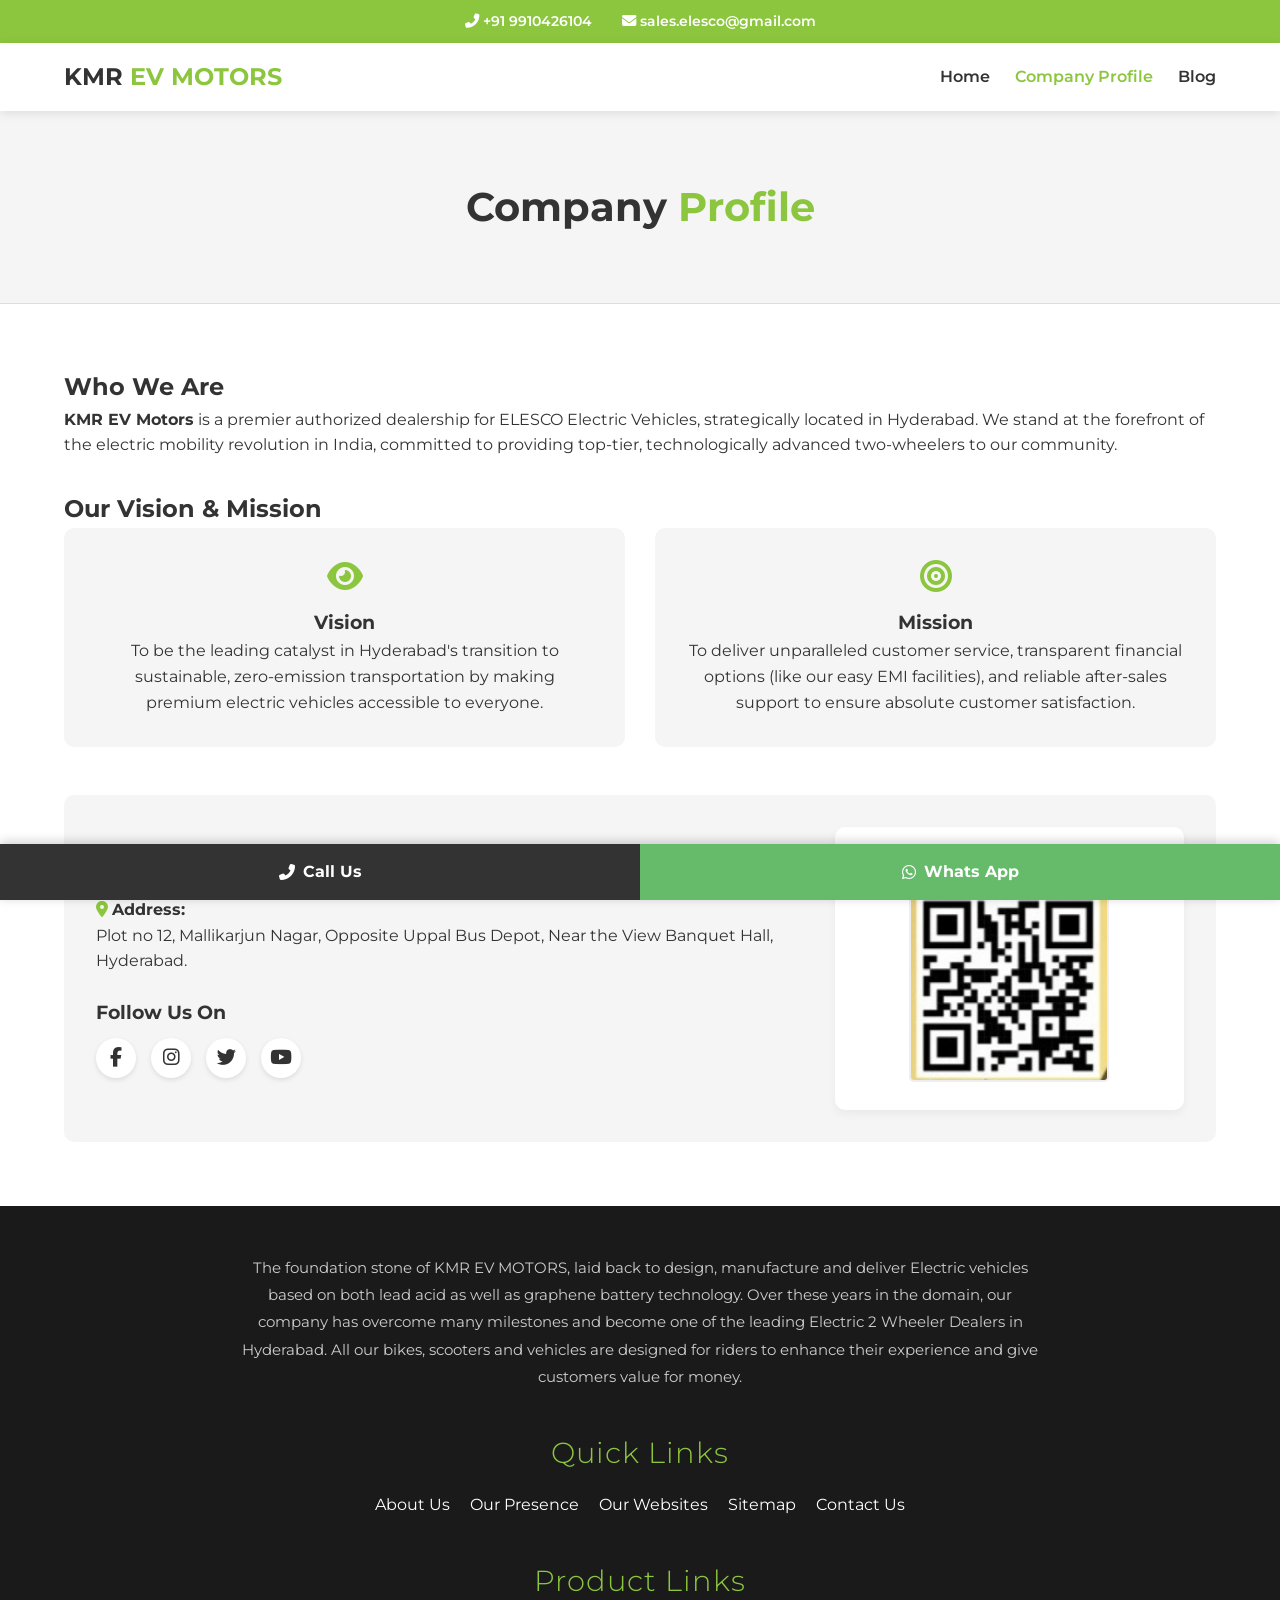
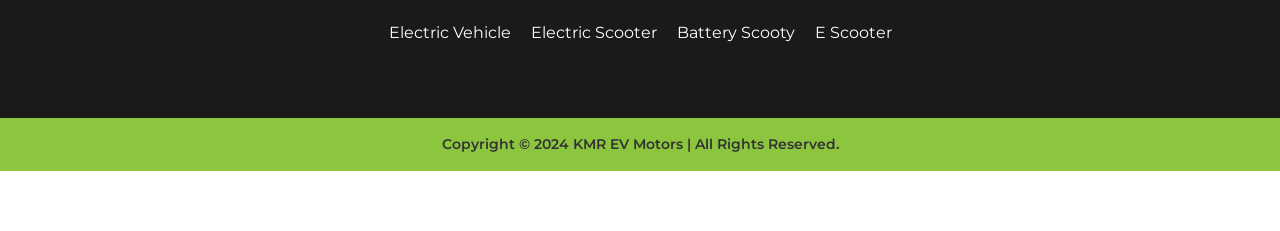
<file: profile.html>
<!DOCTYPE html>
<html lang="en">
<head>
    <meta charset="UTF-8">
    <meta name="viewport" content="width=device-width, initial-scale=1.0">
    <title>Company Profile | KMR EV Motors</title>
    <link rel="stylesheet" href="style.css">
    <link rel="stylesheet" href="https://cdnjs.cloudflare.com/ajax/libs/font-awesome/6.4.0/css/all.min.css">
    <link href="https://fonts.googleapis.com/css2?family=Montserrat:wght@300;400;600;800&display=swap" rel="stylesheet">
    <link href="https://unpkg.com/aos@2.3.1/dist/aos.css" rel="stylesheet">
</head>
<body>

    <!-- Top Contact Bar -->
    <div class="top-bar">
        <div class="container top-bar-content">
            <span><i class="fas fa-phone-alt"></i> +91 9910426104</span>
            <span><i class="fas fa-envelope"></i> sales.elesco@gmail.com</span>
        </div>
    </div>

    <!-- Navigation -->
    <nav class="navbar">
        <div class="container nav-container">
            <div class="logo">
                <h2 style="color: var(--text-dark);">KMR <span class="text-green">EV MOTORS</span></h2>
            </div>
            <ul class="nav-links">
                <li><a href="index.html">Home</a></li>
                <li><a href="profile.html" class="active">Company Profile</a></li>
                <li><a href="blog.html">Blog</a></li>
            </ul>
            <div class="hamburger"><i class="fas fa-bars"></i></div>
        </div>
    </nav>

    <!-- Page Header -->
    <header class="page-header" data-aos="fade-in">
        <h1>Company <span class="text-green">Profile</span></h1>
    </header>

    <section class="container profile-section">
        <div class="profile-content" data-aos="fade-up">
            <h2>Who We Are</h2>
            <p><strong>KMR EV Motors</strong> is a premier authorized dealership for ELESCO Electric Vehicles, strategically located in Hyderabad. We stand at the forefront of the electric mobility revolution in India, committed to providing top-tier, technologically advanced two-wheelers to our community.</p>
            
            <h2 style="margin-top: 2rem;">Our Vision & Mission</h2>
            <div class="vision-mission-grid">
                <div class="vm-card bg-light" data-aos="fade-right">
                    <i class="fas fa-eye text-green" style="font-size: 2rem; margin-bottom: 1rem;"></i>
                    <h3>Vision</h3>
                    <p>To be the leading catalyst in Hyderabad's transition to sustainable, zero-emission transportation by making premium electric vehicles accessible to everyone.</p>
                </div>
                <div class="vm-card bg-light" data-aos="fade-left">
                    <i class="fas fa-bullseye text-green" style="font-size: 2rem; margin-bottom: 1rem;"></i>
                    <h3>Mission</h3>
                    <p>To deliver unparalleled customer service, transparent financial options (like our easy EMI facilities), and reliable after-sales support to ensure absolute customer satisfaction.</p>
                </div>
            </div>

            <!-- NEW: Address, QR Code, and Social Media -->
            <div class="contact-info-grid" style="margin-top: 3rem;" data-aos="fade-up">
                <div class="address-box">
                    <h2>Visit Our Showroom</h2>
                    <p><i class="fas fa-map-marker-alt text-green"></i> <strong>Address:</strong><br> Plot no 12, Mallikarjun Nagar, Opposite Uppal Bus Depot, Near the View Banquet Hall, Hyderabad.</p>
                    
                    <h3 style="margin-top: 1.5rem;">Follow Us On</h3>
                    <div class="social-links">
                        <!-- EDIT THESE LINKS WITH YOUR ACTUAL SOCIAL MEDIA URLS -->
                        <a href="https://facebook.com/yourpage" target="_blank"><i class="fab fa-facebook-f"></i></a>
                        <a href="https://instagram.com/yourpage" target="_blank"><i class="fab fa-instagram"></i></a>
                        <a href="https://twitter.com/yourpage" target="_blank"><i class="fab fa-twitter"></i></a>
                        <a href="https://youtube.com/yourpage" target="_blank"><i class="fab fa-youtube"></i></a>
                    </div>
                </div>
                
                <div class="qr-box">
                    <h3>Scan for Location</h3>
                    <!-- Save your QR code as qr-code.jpg in the images folder -->
                    <img src="images/qr-code.jpg" alt="Google Maps QR Code" class="qr-image" onerror="this.src='https://upload.wikimedia.org/wikipedia/commons/thumb/d/d0/QR_code_for_mobile_English_Wikipedia.svg/1200px-QR_code_for_mobile_English_Wikipedia.svg.png'">
                </div>
            </div>
        </div>
    </section>

    <!-- Footer -->
    <footer class="site-footer">
        <div class="container" data-aos="fade-up">
            <p class="footer-about">The foundation stone of KMR EV MOTORS, laid back to design, manufacture and deliver Electric vehicles based on both lead acid as well as graphene battery technology. Over these years in the domain, our company has overcome many milestones and become one of the leading Electric 2 Wheeler Dealers in Hyderabad. All our bikes, scooters and vehicles are designed for riders to enhance their experience and give customers value for money.</p>
            <h3 class="footer-heading">Quick Links</h3>
            <ul class="footer-links">
                <li><a href="profile.html">About Us</a></li>
                <li><a href="#">Our Presence</a></li>
                <li><a href="#">Our Websites</a></li>
                <li><a href="#">Sitemap</a></li>
                <li><a href="#">Contact Us</a></li>
            </ul>
            <h3 class="footer-heading">Product Links</h3>
            <ul class="footer-links">
                <li><a href="#">Electric Vehicle</a></li>
                <li><a href="#">Electric Scooter</a></li>
                <li><a href="#">Battery Scooty</a></li>
                <li><a href="#">E Scooter</a></li>
            </ul>
        </div>
        <div class="footer-bottom">
            <p>Copyright © 2024 KMR EV Motors | All Rights Reserved.</p>
        </div>
    </footer>

    <!-- Floating Bottom Bar (Kept for consistency, or you can remove if you only want it on home) -->
    <div class="floating-bar">
        <a href="tel:+919910426104" class="float-btn btn-call"><i class="fas fa-phone-alt"></i> Call Us</a>
        <a href="https://wa.me/919910426104" target="_blank" class="float-btn btn-wa"><i class="fab fa-whatsapp"></i> Whats App</a>
    </div>

    <script src="https://unpkg.com/aos@2.3.1/dist/aos.js"></script>
    <script src="script.js"></script>
</body>
</html>
</file>
<file: style.css>
/* ==========================================================================
   1. BASE STYLES & VARIABLES
   ========================================================================== */
:root {
    --primary-green: #8CC63F; 
    --dark-green: #4CAF50; 
    --bg-white: #ffffff;
    --bg-light: #f5f5f5;
    --text-dark: #333333;
    --text-grey: #666666;
    --footer-bg: #1a1a1a; 
}

* { 
    margin: 0; 
    padding: 0; 
    box-sizing: border-box; 
    font-family: 'Montserrat', sans-serif; 
}

html { scroll-behavior: smooth; }

body { 
    background-color: var(--bg-white); 
    color: var(--text-dark); 
    line-height: 1.6; 
    padding-bottom: 60px; 
    overflow-x: hidden; 
}

.container { width: 90%; max-width: 1200px; margin: 0 auto; }
.text-green { color: var(--primary-green); }
.text-green-light { color: #A5D6A7; }
.text-center { text-align: center; }
.bg-light { background-color: var(--bg-light); }
.section-title { font-size: 2.2rem; text-align: center; margin-bottom: 2rem; text-transform: uppercase; color: var(--text-dark); }

/* ==========================================================================
   2. TOP BAR & NAVIGATION
   ========================================================================== */
.top-bar { background-color: var(--primary-green); color: white; padding: 10px 0; font-size: 0.9rem; font-weight: 600; }
.top-bar-content { display: flex; justify-content: center; gap: 30px; }

.navbar { background: var(--bg-white); padding: 15px 0; box-shadow: 0 2px 10px rgba(0,0,0,0.1); position: sticky; top: 0; z-index: 1000; }
.nav-container { display: flex; justify-content: space-between; align-items: center; }

.nav-links { display: flex; list-style: none; }
.nav-links li a { color: var(--text-dark); text-decoration: none; margin-left: 25px; font-weight: 600; transition: color 0.3s; }
.nav-links li a:hover, .nav-links li a.active { color: var(--primary-green); }
.hamburger { display: none; font-size: 1.5rem; cursor: pointer; color: var(--text-dark); }

/* ==========================================================================
   3. HERO SLIDESHOW
   ========================================================================== */
.hero-slider { position: relative; width: 100%; height: 70vh; overflow: hidden; background: #000; }
.slide { position: absolute; top: 0; left: 0; width: 100%; height: 100%; opacity: 0; transition: opacity 1s ease-in-out; }
.slide.active { opacity: 1; }
.slide img { width: 100%; height: 100%; object-fit: cover; opacity: 0.6; }

.slide-content { position: absolute; top: 50%; left: 50%; transform: translate(-50%, -50%); text-align: center; color: white; width: 90%; }
.slide-content h1 { font-size: 3.5rem; margin-bottom: 15px; text-shadow: 2px 2px 4px rgba(0,0,0,0.5); }
.slide-content p { font-size: 1.5rem; font-weight: 300; text-shadow: 1px 1px 3px rgba(0,0,0,0.8); }

/* ==========================================================================
   4. COMPANY INTRO
   ========================================================================== */
.company-intro { padding: 4rem 0; }
.company-intro p { font-size: 1.1rem; color: var(--text-grey); max-width: 800px; margin: 0 auto; }

/* ==========================================================================
   5. PRODUCT SHOWCASE SLIDER (THE E-BIKES) - HEIGHT FIX APPLIED
   ========================================================================== */
.product-showcase { padding: 0 0 4rem 0; text-align: center; }
.showcase-header { background-color: var(--primary-green); padding: 3rem 0; margin-bottom: 2rem; }
.showcase-header h2 { font-size: 2.2rem; color: #1a1a1a; font-weight: 500; letter-spacing: 1px; }

.product-carousel { 
    position: relative; 
    max-width: 1000px; 
    margin: -60px auto 0; /* Pulls carousel up into the green header */
    z-index: 10; 
    display: flex; 
    align-items: center; 
    justify-content: center; 
    padding: 0 5%; 
}

.bike-arrow { 
    background: white; border: none; width: 40px; height: 40px; border-radius: 50%; 
    font-size: 1.2rem; color: #333; cursor: pointer; box-shadow: 0 4px 10px rgba(0,0,0,0.1); 
    z-index: 20; transition: 0.3s; flex-shrink: 0; 
}
.bike-arrow:hover { background: var(--primary-green); color: white; }

/* FIXED: Changed to display: grid so it expands to fit the content height perfectly */
.bike-track { 
    width: 100%; 
    display: grid; 
    margin: 0 20px; 
}

/* FIXED: Changed to grid-area: 1 / 1 so they stack without collapsing the parent */
.bike-slide { 
    grid-area: 1 / 1; 
    width: 100%; 
    opacity: 0; 
    transform: translateX(50px); 
    transition: all 0.5s ease-in-out; 
    visibility: hidden; 
    pointer-events: none; 
}

.bike-slide.active { 
    opacity: 1; 
    transform: translateX(0); 
    visibility: visible; 
    pointer-events: auto; 
    z-index: 2;
}

.bike-image-container { height: 280px; display: flex; align-items: center; justify-content: center; }
.bike-image-container img { max-height: 100%; max-width: 90%; object-fit: contain; filter: drop-shadow(0 15px 15px rgba(0,0,0,0.2)); }

.bike-info-container { background: white; padding-top: 1.5rem; }
.colors-label { font-size: 0.9rem; font-weight: 600; color: #333; margin-bottom: 10px; }
.color-swatches { display: flex; justify-content: center; gap: 10px; margin-bottom: 1.5rem; }
.color-swatches span { display: inline-block; width: 20px; height: 20px; border-radius: 50%; box-shadow: 0 2px 5px rgba(0,0,0,0.2); }

.bike-model-name { font-size: 2rem; font-weight: 800; color: #1a1a1a; margin-bottom: 1.5rem; text-transform: capitalize; }

/* Dark Spec Card inside Product Slider */
.dark-spec-card { 
    background-color: #1a1a1a; 
    border-radius: 8px; 
    padding: 1.5rem; 
    display: flex; 
    justify-content: space-between; 
    align-items: center; 
    flex-wrap: wrap; 
    gap: 15px; 
    text-align: left; 
    width: 100%;
}
.spec-data { display: flex; flex-direction: column; }
.spec-data span { color: #ffffff; font-size: 0.75rem; font-weight: 600; margin-bottom: 5px; }
.spec-data strong { color: var(--primary-green); font-size: 0.85rem; font-weight: 800; }

.book-now-btn { 
    background-color: var(--primary-green); color: #1a1a1a; border: none; padding: 10px 20px; 
    font-weight: 800; font-size: 0.9rem; border-radius: 4px; cursor: pointer; transition: 0.3s; 
    display: flex; align-items: center; gap: 8px; 
}
.book-now-btn:hover { background-color: #76a832; color: white; }

/* ==========================================================================
   6. STATS, FEATURES, & SPECS SECTIONS
   ========================================================================== */
.stats-section { 
    position: relative; padding: 5rem 0; 
    background: url('https://images.unsplash.com/photo-1518531933037-91b2f5f229cc?auto=format&fit=crop&q=80&w=1600') center/cover no-repeat; 
    background-attachment: fixed; color: white; 
}
.stats-overlay { position: absolute; top: 0; left: 0; width: 100%; height: 100%; background: rgba(30, 60, 30, 0.85); z-index: 1; }
.stats-container { position: relative; z-index: 2; text-align: center; }
.stats-container h2 { font-size: 2.5rem; font-weight: 300; margin-bottom: 3rem; }
.stat-item { display: flex; align-items: center; justify-content: center; margin-bottom: 2rem; gap: 20px; text-align: left; }
.stat-icon { font-size: 3rem; border: 2px solid white; border-radius: 50%; padding: 15px; width: 80px; height: 80px; display: flex; justify-content: center; align-items: center; }
.stat-text p { font-size: 1.2rem; font-weight: 300; margin-bottom: 5px; }
.stat-text h3 { font-size: 2.5rem; color: var(--primary-green); font-weight: 600; }

.features { padding: 4rem 0; }
.feature-grid { display: grid; grid-template-columns: repeat(auto-fit, minmax(150px, 1fr)); gap: 20px; }
.feature-card { background: var(--bg-white); padding: 2rem 1rem; border-radius: 8px; text-align: center; box-shadow: 0 4px 6px rgba(0,0,0,0.05); transition: 0.3s; border-bottom: 3px solid transparent; cursor: pointer; }
.feature-card:hover { transform: translateY(-5px); border-bottom-color: var(--primary-green); box-shadow: 0 10px 15px rgba(0,0,0,0.1); }
.feature-card i { font-size: 2.5rem; color: var(--dark-green); margin-bottom: 1rem; }

.specs { padding: 4rem 0; }
.specs-box { background: var(--bg-light); padding: 2rem; border-radius: 10px; border-left: 5px solid var(--primary-green); }
.specs-box ul { list-style: none; }
.specs-box ul li { padding: 10px 0; border-bottom: 1px solid #ddd; font-size: 1.1rem; }
.specs-box ul li:last-child { border-bottom: none; }

/* ==========================================================================
   7. PROFILE & BLOG PAGES
   ========================================================================== */
.page-header { background: var(--bg-light); padding: 4rem 0; text-align: center; border-bottom: 1px solid #ddd; }
.page-header h1 { font-size: 2.5rem; }
.profile-section, .blog-section { padding: 4rem 0; }
.vision-mission-grid { display: grid; grid-template-columns: 1fr 1fr; gap: 30px; margin-bottom: 2rem; }
.vm-card { padding: 2rem; border-radius: 10px; text-align: center; }

.contact-info-grid { display: grid; grid-template-columns: 2fr 1fr; gap: 40px; align-items: center; background: var(--bg-light); padding: 2rem; border-radius: 10px; }
.social-links { display: flex; gap: 15px; margin-top: 10px; }
.social-links a { display: flex; justify-content: center; align-items: center; width: 40px; height: 40px; background: white; color: var(--text-dark); border-radius: 50%; text-decoration: none; font-size: 1.2rem; transition: 0.3s; box-shadow: 0 2px 5px rgba(0,0,0,0.1); }
.social-links a:hover { background: var(--primary-green); color: white; transform: translateY(-3px); }
.qr-box { text-align: center; background: white; padding: 20px; border-radius: 10px; box-shadow: 0 4px 10px rgba(0,0,0,0.05); }
.qr-image { width: 100%; max-width: 200px; margin-top: 10px; border: 2px solid #eee; border-radius: 5px; }

.blog-post { border-bottom: 1px solid #ddd; padding-bottom: 2rem; }
.blog-title { color: var(--text-dark); margin-bottom: 0.5rem; }
.blog-date { font-size: 0.9rem; color: #999; font-style: italic; margin-bottom: 1rem; }

/* ==========================================================================
   8. FOOTER
   ========================================================================== */
.site-footer { background-color: var(--footer-bg); color: #ffffff; text-align: center; padding-top: 3rem; }
.site-footer .container { max-width: 800px; margin: 0 auto; padding-bottom: 2rem; }
.footer-about { font-size: 0.95rem; color: #cccccc; line-height: 1.8; margin-bottom: 2.5rem; }
.footer-heading { color: var(--primary-green); font-size: 1.8rem; font-weight: 300; margin-bottom: 1rem; letter-spacing: 1px; }

.footer-links { list-style: none; display: flex; justify-content: center; flex-wrap: wrap; gap: 20px; margin-bottom: 2.5rem; }
.footer-links li a { color: #ffffff; text-decoration: none; font-size: 1rem; transition: color 0.3s; }
.footer-links li a:hover { color: var(--primary-green); }

.footer-bottom { background-color: var(--primary-green); color: var(--text-dark); padding: 15px 0; font-weight: 600; font-size: 0.9rem; }

/* ==========================================================================
   9. FLOATING BOTTOM BAR & MODAL
   ========================================================================== */
.floating-bar { position: fixed; bottom: 0; left: 0; width: 100%; display: flex; z-index: 1000; box-shadow: 0 -2px 10px rgba(0,0,0,0.2); }
.float-btn { flex: 1; padding: 15px 0; text-align: center; color: white; text-decoration: none; font-weight: bold; border: none; font-size: 1rem; cursor: pointer; display: flex; justify-content: center; align-items: center; gap: 8px; }
.btn-call { background-color: #333333; }
.btn-wa { background-color: #66BB6A; }
.btn-enq { background-color: var(--primary-green); }

.modal { display: none; position: fixed; z-index: 2000; left: 0; top: 0; width: 100%; height: 100%; background-color: rgba(0,0,0,0.6); backdrop-filter: blur(5px); }
.modal-content { background-color: white; margin: 10% auto; padding: 30px; width: 90%; max-width: 500px; border-radius: 10px; position: relative; animation: slideDown 0.4s ease-out; }
@keyframes slideDown { from { transform: translateY(-50px); opacity: 0; } to { transform: translateY(0); opacity: 1; } }
.close-modal { position: absolute; right: 20px; top: 15px; font-size: 28px; font-weight: bold; color: #aaa; cursor: pointer; }
.close-modal:hover { color: black; }
.modal h2 { margin-bottom: 20px; color: var(--primary-green); }

#enquiryForm input, #enquiryForm textarea { width: 100%; padding: 12px; margin-bottom: 15px; border: 1px solid #ccc; border-radius: 5px; font-family: inherit; }
.submit-btn { width: 100%; padding: 12px; background: var(--primary-green); color: white; border: none; border-radius: 5px; font-weight: bold; font-size: 1.1rem; cursor: pointer; transition: 0.3s; }
.submit-btn:hover { background: var(--dark-green); }

/* ==========================================================================
   10. RESPONSIVE DESIGN (MOBILE & TABLETS)
   ========================================================================== */
@media (max-width:
</file>
